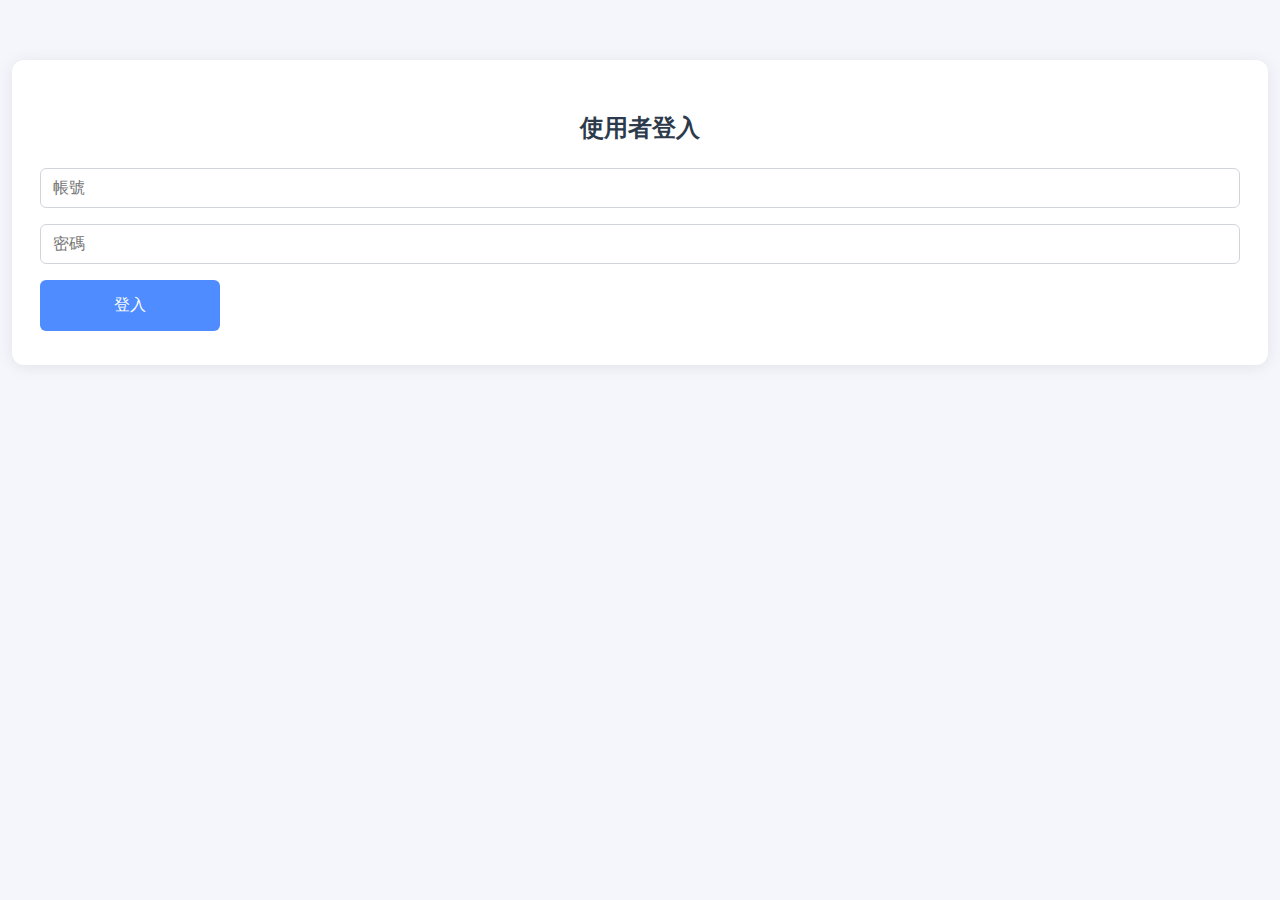
<file: static/index.html>
<!DOCTYPE html>
<html lang="zh-Hant">
<head>
    <meta charset="UTF-8">
    <meta name="viewport" content="width=device-width, initial-scale=1.0">
    <title>音訊轉錄系統</title>
    <link rel="stylesheet" href="style.css">
</head>
<body>
    <div class="login-container" id="login-container">
        <h2>使用者登入</h2>
        <form id="login-form">
            <input type="text" id="username" placeholder="帳號" required>
            <input type="password" id="password" placeholder="密碼" required>
            <button type="submit">登入</button>
        </form>
        <div class="login-error" id="login-error"></div>
    </div>

    <div class="main-container" id="main-container" style="display:none;">
        <h2>音訊檔案上傳與轉錄</h2>
        <div class="select-row">
            <label for="model-select">模型選擇：</label>
            <select id="model-select">
                <option value="tiny">tiny</option>
                <option value="base" selected>base</option>
                <option value="small">small</option>
                <option value="medium">medium</option>
                <option value="large">large</option>
            </select>
            <label for="lang-select">語言選擇：</label>
            <select id="lang-select">
                <option value="en" selected>英文</option>
                <option value="zh">中文</option>
            </select>
        </div>
        <div class="upload-area" id="upload-area">
            <p>拖曳音訊檔案到這裡，或點擊選擇檔案</p>
            <input type="file" id="file-input" accept="audio/*">
        </div>
        <div class="file-info" id="file-info"></div>
        <button id="transcribe-btn" disabled>執行轉錄</button>
        <div class="progress" id="progress" style="display:none;">
            <div class="progress-bar" id="progress-bar"></div>
        </div>
        <div class="result" id="result"></div>
    </div>

    <script>
    // 登入串接後端
    document.getElementById('login-form').addEventListener('submit', async function(e) {
        e.preventDefault();
        const username = document.getElementById('username').value;
        const password = document.getElementById('password').value;
        const res = await fetch('/api/login', {
            method: 'POST',
            headers: { 'Content-Type': 'application/json' },
            body: JSON.stringify({ username, password })
        });
        const data = await res.json();
        if(data.success) {
            document.getElementById('login-container').style.display = 'none';
            document.getElementById('main-container').style.display = 'block';
        } else {
            document.getElementById('login-error').textContent = data.error || '登入失敗';
        }
    });

    // 拖曳與選擇檔案
    const uploadArea = document.getElementById('upload-area');
    const fileInput = document.getElementById('file-input');
    const fileInfo = document.getElementById('file-info');
    let selectedFile = null;

    function showFileInfo(file) {
        if(file) {
            fileInfo.textContent = `已選擇檔案：${file.name} (${(file.size/1024/1024).toFixed(2)} MB)`;
        } else {
            fileInfo.textContent = '';
        }
    }

    uploadArea.addEventListener('click', () => fileInput.click());
    uploadArea.addEventListener('dragover', e => {
        e.preventDefault();
        uploadArea.classList.add('dragover');
    });
    uploadArea.addEventListener('dragleave', e => {
        e.preventDefault();
        uploadArea.classList.remove('dragover');
    });
    uploadArea.addEventListener('drop', e => {
        e.preventDefault();
        uploadArea.classList.remove('dragover');
        if(e.dataTransfer.files.length) {
            fileInput.files = e.dataTransfer.files;
            selectedFile = e.dataTransfer.files[0];
            showFileInfo(selectedFile);
            document.getElementById('transcribe-btn').disabled = false;
        }
    });
    fileInput.addEventListener('change', e => {
        if(fileInput.files.length) {
            selectedFile = fileInput.files[0];
            showFileInfo(selectedFile);
            document.getElementById('transcribe-btn').disabled = false;
        }
    });

    // 執行轉錄（串接後端 API）
    document.getElementById('transcribe-btn').addEventListener('click', async function() {
        if(!selectedFile) return;
        document.getElementById('progress').style.display = 'block';
        document.getElementById('progress-bar').style.width = '0%';
        document.getElementById('result').textContent = '';
        const model = document.getElementById('model-select').value;
        const language = document.getElementById('lang-select').value;
        const formData = new FormData();
        formData.append('file', selectedFile);
        formData.append('model', model);
        formData.append('language', language);
        // 前端模擬進度條
        let progress = 0;
        const interval = setInterval(() => {
            progress += 10;
            document.getElementById('progress-bar').style.width = progress + '%';
        }, 300);
        try {
            const res = await fetch('/api/transcribe', {
                method: 'POST',
                body: formData
            });
            const data = await res.json();
            clearInterval(interval);
            document.getElementById('progress-bar').style.width = '100%';
            if(data.success) {
                document.getElementById('result').textContent = data.result;
            } else {
                document.getElementById('result').textContent = '錯誤：' + (data.error || '轉錄失敗');
            }
        } catch (err) {
            clearInterval(interval);
            document.getElementById('result').textContent = '連線錯誤';
        }
    });
    </script>
</body>
</html>
</file>
<file: static/style.css>
body {
    font-family: 'Noto Sans TC', Arial, sans-serif;
    background: #f4f6fb;
    margin: 0;
    padding: 0;
}

.login-container, .main-container {
    max-width: 1200px;
    margin: 60px auto;
    background: #fff;
    border-radius: 12px;
    box-shadow: 0 2px 16px rgba(0,0,0,0.08);
    padding: 32px 28px 24px 28px;
}

h2 {
    text-align: center;
    color: #2d3a4b;
    margin-bottom: 24px;
}

form {
    display: flex;
    flex-direction: column;
    gap: 16px;
}

input[type="text"], input[type="password"] {
    padding: 10px 12px;
    border: 1px solid #d1d5db;
    border-radius: 6px;
    font-size: 16px;
}

button {
    background: #4f8cff;
    color: #fff;
    border: none;
    border-radius: 6px;
    padding: 15px 10px;
    font-size: 16px;
    cursor: pointer;
    transition: background 0.2s;
    width: 180px;
    min-width: unset;
}
button:disabled {
    background: #b3c7f7;
    cursor: not-allowed;
}
button:hover:not(:disabled) {
    background: #2563eb;
}

#copy-btn {
    background: #45c2a9;
    color: #fff;
    transition: background 0.2s;
}
#copy-btn:hover {
    background: #21897a;
}

.login-error {
    color: #e53e3e;
    text-align: center;
    margin-top: 10px;
}

.upload-area {
    border: 2px dashed #4f8cff;
    border-radius: 8px;
    background: #f0f6ff;
    padding: 36px 0;
    text-align: center;
    color: #4f8cff;
    font-size: 18px;
    margin-bottom: 18px;
    cursor: pointer;
    transition: background 0.2s, border-color 0.2s;
    position: relative;
}
.upload-area input[type="file"] {
    display: none;
}
.upload-area.dragover {
    background: #e0eaff;
    border-color: #2563eb;
}

.progress {
    width: 100%;
    background: #e5e7eb;
    border-radius: 6px;
    margin: 18px 0 10px 0;
    height: 18px;
    overflow: hidden;
}
.progress-bar {
    height: 100%;
    width: 0%;
    background: linear-gradient(90deg, #4f8cff, #2563eb);
    transition: width 0.3s;
}

.result, #result {
    display: none;
}
.origin-area, .summary-area {
    flex: 1;
    min-width: 0;
    background: #f9fafb;
    border-radius: 6px;
    padding: 16px;
    overflow-y: auto;
    min-height: 300px;
    color: #222;
    font-size: 16px;
    word-break: break-all;
}

/* .main-content {
    display: flex;
    gap: 24px;
    height: 75vh;
    margin-top: 6px;
} */

.select-row {
    display: flex;
    align-items: center;
    gap: 16px;
    margin-bottom: 18px;
    justify-content: center;
}
.select-row label {
    font-size: 15px;
    color: #2d3a4b;
    margin-right: 4px;
}
.select-row select {
    padding: 6px 12px;
    border-radius: 6px;
    border: 1px solid #d1d5db;
    font-size: 15px;
    background: #f0f6ff;
    color: #222;
    outline: none;
    transition: border 0.2s;
}
.select-row select:focus {
    border: 1.5px solid #4f8cff;
}

.file-info {
    margin-bottom: 10px;
    color: #2563eb;
    font-size: 15px;
    text-align: center;
    word-break: break-all;
}
</file>
